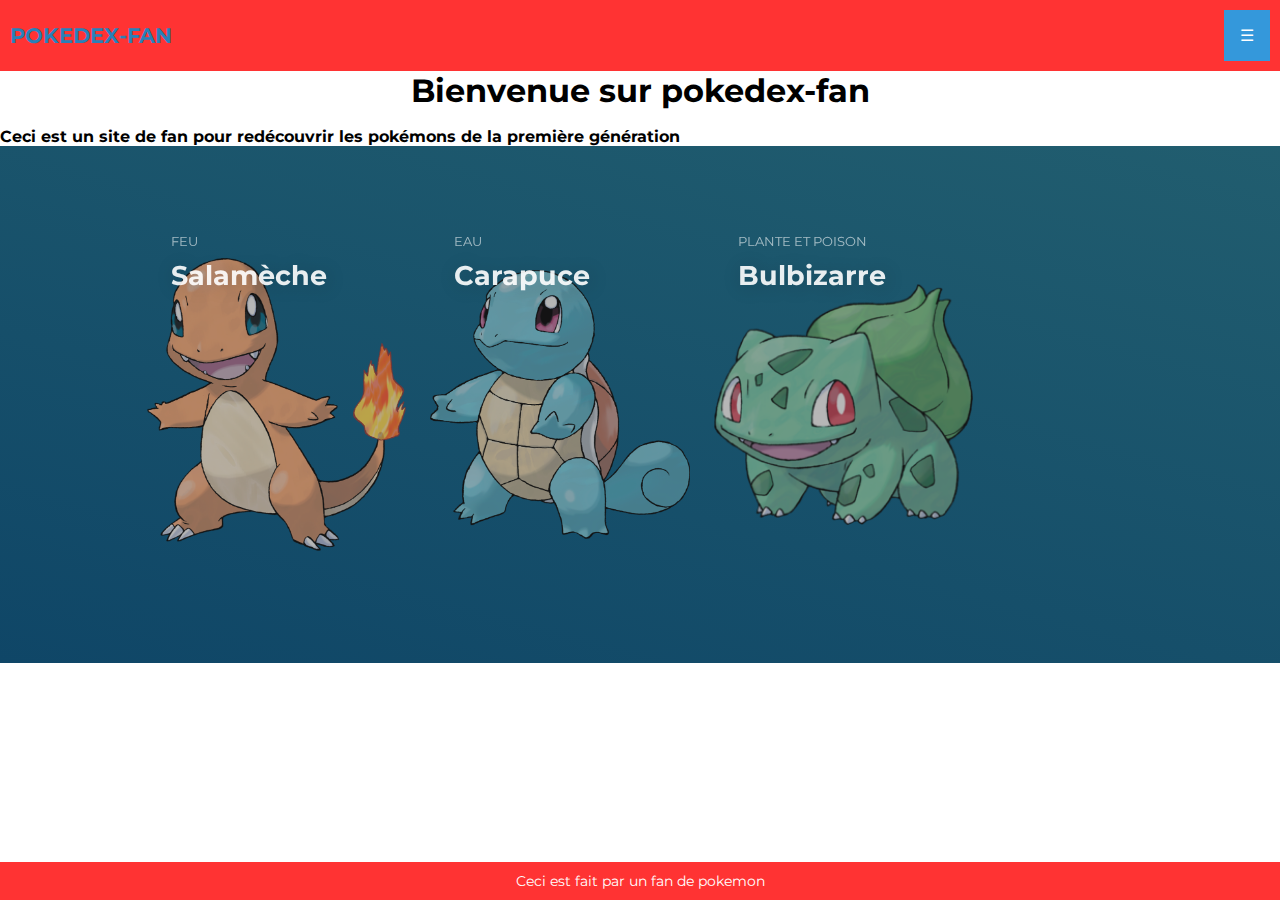
<file: Pokedex/index.html>
<!DOCTYPE html>
<html lang="fr">

<head>
    <meta charset="UTF-8">
    <meta name="viewport" content="width=device-width, initial-scale=1.0">
    <title>Pokédex</title>
    <link rel="stylesheet" href="style.css">
    <script src="script.js" defer></script>
</head>

<body id="page-accueil">
    <header>
        <nav class="navbar">
            <h2>POKEDEX-FAN</h2>
            <div class="dropdown">
                <button onclick="myFunction()" class="dropbtn">☰</button>
                <div id="myDropdown" class="dropdown-content">
                    <a href="Search.html">Recherche un pokemon</a>
                    <a href="a propos.html">à propos</a>
                </div>
            </div>
        </nav>

    </header>

    <main>
        <section >
            <h1 class="welcome-title">Bienvenue sur pokedex-fan</h1>
            <h3>Ceci est un site de fan pour redécouvrir les pokémons de la première génération</h3>
        </section>


        <link href="https://fonts.googleapis.com/css?family=Montserrat:400,700" rel="stylesheet">

        <section class="hero-section">
            <div class="card-grid">
                <a class="card" href="#">
                    <div class="card__background" style="background-image: url(screen/Salamèche-PDMDX.png)"></div>
                    <div class="card__content">
                        <p class="card__category">Feu</p>
                        <h3 class="card__heading">Salamèche</h3>
                        <h4>Il possède une apparence de petit lézard bipède avec une flamme brûlant au bout de sa queue,
                            Cette flamme est utilisée pour indiquer son humeur et sa santé. Lorsqu'elle brûle
                            vigoureusement, cela signifie que Salamèche est en bonne santé, mais si la flamme s'éteint,
                            cela peut être le signe d'une maladie ou d'une faiblesse.</h4>
                    </div>
                </a>
                <a class="card" href="#">
                    <div class="card__background" style="background-image: url(screen/800px-Carapuce-RFVF.png)"></div>
                    <div class="card__content">
                        <p class="card__category">Eau</p>
                        <h3 class="card__heading">Carapuce</h3>
                        <h4>Il a une apparence de petite tortue bipède avec une carapace dure sur son dos qui le protège
                            lors des combats. Carapuce est un excellent nageur et est à l'aise dans l'eau. Sa queue
                            possède une forme similaire à une hélice, qui lui permet de nager rapidement et
                            efficacement.</h4>
                    </div>
                </a>
                <a class="card" href="#">
                    <div class="card__background" style="background-image: url(screen/250px-Bulbizarre-RFVF.png)"></div>
                    <div class="card__content">
                        <p class="card__category">Plante et Poison</p>
                        <h3 class="card__heading">Bulbizarre</h3>
                        <h4>Il a une apparence de petit dinosaure quadrupède avec une plante pousse sur son dos. Cette
                            plante, qui ressemble à un bulbe, grandit et évolue avec Bulbizarre. Cette particularité lui
                            permet d'absorber l'énergie du soleil pour se nourrir et se renforcer.</h4>
                    </div>
                </a>
            </div>
        </section>
    </main>


    <footer>
        Ceci est fait par un fan de pokemon
    </footer>

</body>

</html>
</file>
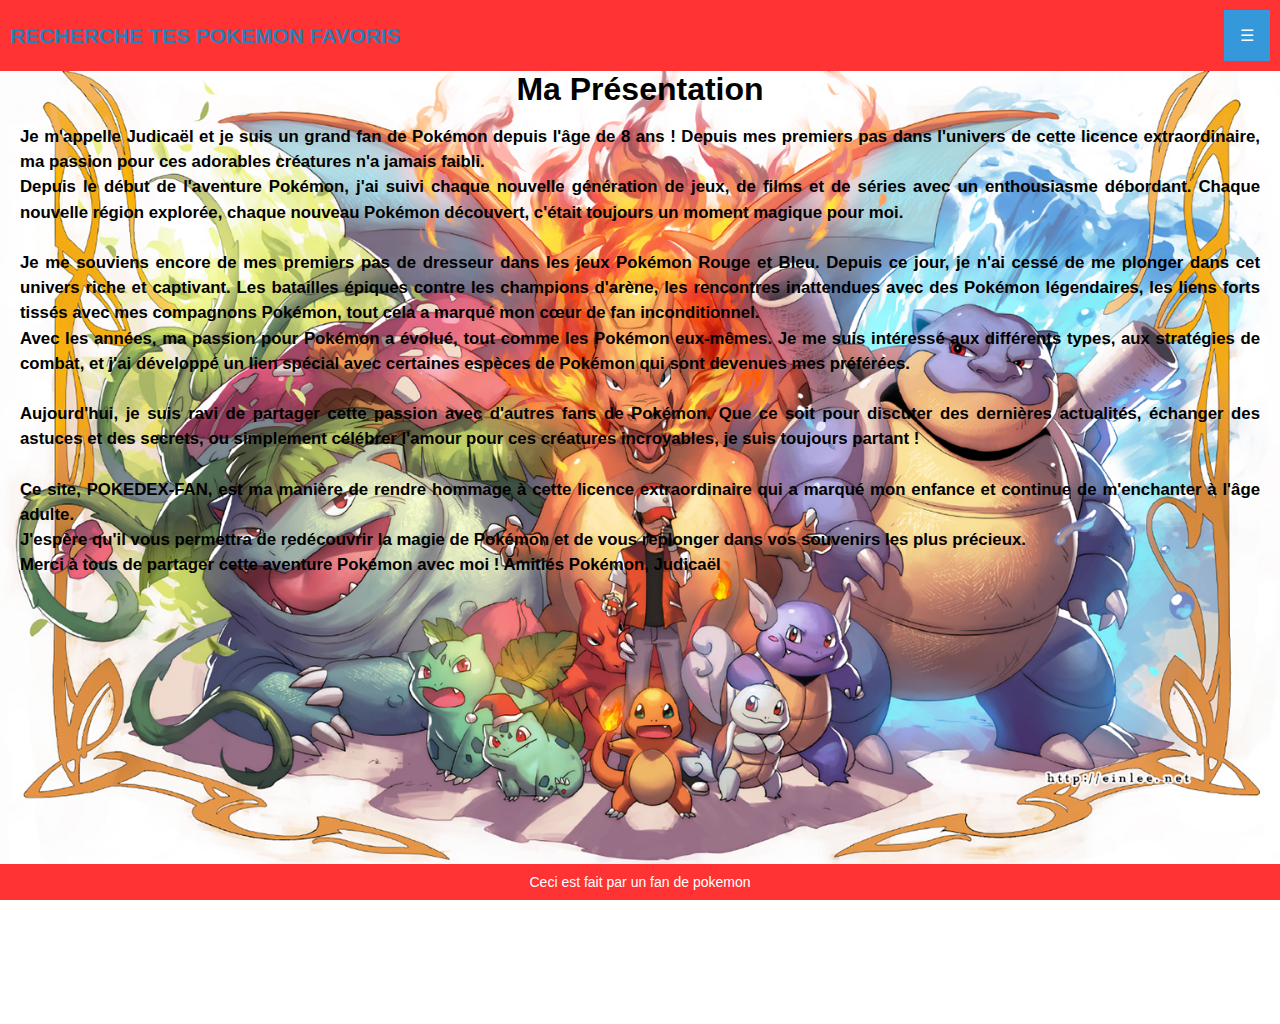
<file: Pokedex/a propos.html>
<!DOCTYPE html>
<html lang="en">

<head>
    <meta charset="UTF-8">
    <meta name="viewport" content="width=device-width, initial-scale=1.0">
    <link rel="stylesheet" href="style.css">
    <title>A Propos</title>
</head>

<body class="Description-section">
    <header>
        <nav class="navbar">
            <h2>RECHERCHE TES POKEMON FAVORIS</h2>
            <div class="dropdown">
                <button onclick="myFunction()" class="dropbtn">☰</button>
                <div id="myDropdown" class="dropdown-content">
                    <a href="index.html">Accueil</a>
                    <a href="Search.html">Recherche un pokemon</a>
                    <a href="a propos.html">à propos</a>
                </div>
            </div>
        </nav>
    </header>
    <main >
        <section >
            <h1 class="welcome-title" >Ma Présentation</h1>
            <h3 class="presentation-text">Je m'appelle Judicaël et je suis un grand fan de Pokémon depuis l'âge de 8 ans ! Depuis mes premiers pas dans l'univers de cette licence extraordinaire, ma passion pour ces adorables créatures n'a jamais faibli.
<br>
               <p>Depuis le début de l'aventure Pokémon, j'ai suivi chaque nouvelle génération de jeux, de films et de séries avec un enthousiasme débordant. Chaque nouvelle région explorée, chaque nouveau Pokémon découvert, c'était toujours un moment magique pour moi.</p> 
                <br>
                <p>Je me souviens encore de mes premiers pas de dresseur dans les jeux Pokémon Rouge et Bleu. Depuis ce jour, je n'ai cessé de me plonger dans cet univers riche et captivant. Les batailles épiques contre les champions d'arène, les rencontres inattendues avec des Pokémon légendaires, les liens forts tissés avec mes compagnons Pokémon, tout cela a marqué mon cœur de fan inconditionnel.</p>
                
                <p>Avec les années, ma passion pour Pokémon a évolué, tout comme les Pokémon eux-mêmes. Je me suis intéressé aux différents types, aux stratégies de combat, et j'ai développé un lien spécial avec certaines espèces de Pokémon qui sont devenues mes préférées.</p>
                <br>
               <p> Aujourd'hui, je suis ravi de partager cette passion avec d'autres fans de Pokémon. Que ce soit pour discuter des dernières actualités, échanger des astuces et des secrets, ou simplement célébrer l'amour pour ces créatures incroyables, je suis toujours partant !</p>
                <br>
                <p>Ce site, POKEDEX-FAN, est ma manière de rendre hommage à cette licence extraordinaire qui a marqué mon enfance et continue de m'enchanter à l'âge adulte.</p>

                <p>J'espère qu'il vous permettra de redécouvrir la magie de Pokémon et de vous replonger dans vos souvenirs les plus précieux.</p>
                
                Merci à tous de partager cette aventure Pokémon avec moi !
                
                Amitiés Pokémon,
                Judicaël</h3>
        </section>
    </main>


    <footer>
        Ceci est fait par un fan de pokemon
    </footer>
</body>

</html>
</file>
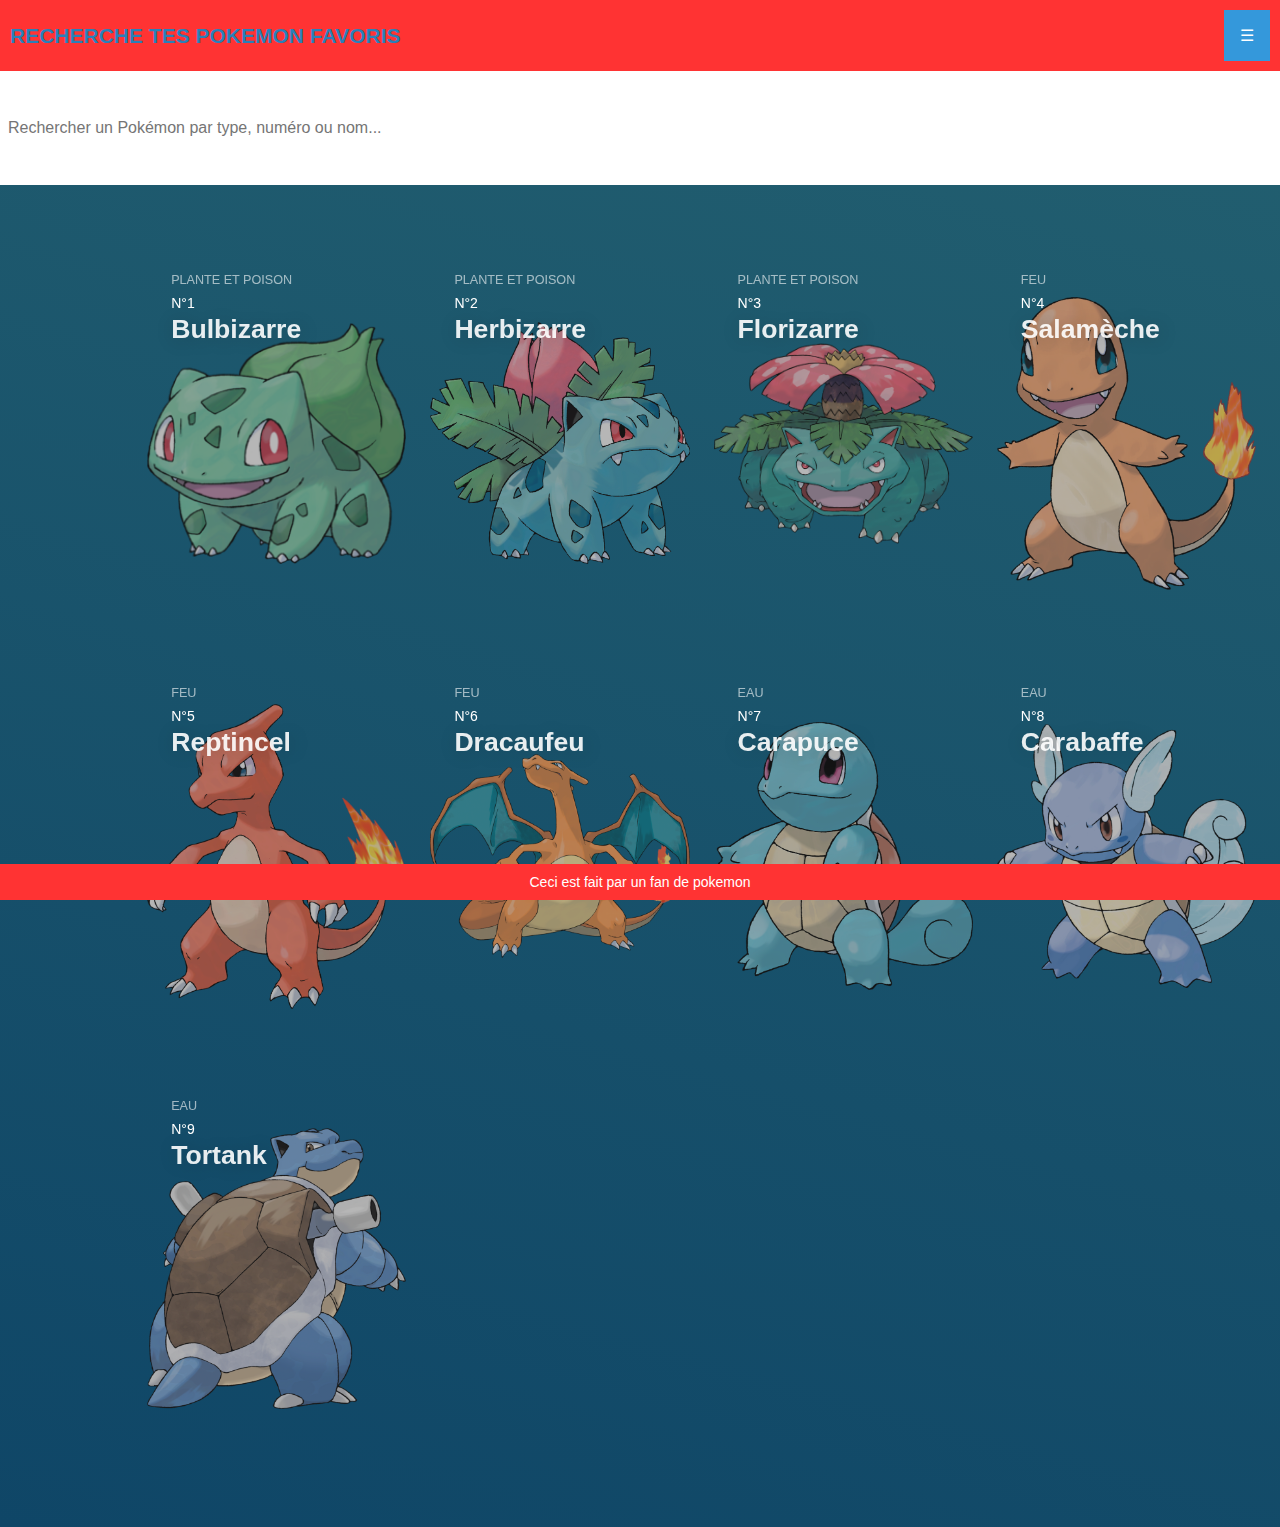
<file: Pokedex/Search.html>
<!DOCTYPE html>
<html lang="en">

<head>
    <meta charset="UTF-8">
    <meta name="viewport" content="width=device-width, initial-scale=1.0">
    <link rel="stylesheet" href="style.css">
    <script src="script.js" defer></script>
    <title>Recherche</title>
</head>

<body id="page-recherche">
    <header>
        <nav class="navbar">
            <h2>RECHERCHE TES POKEMON FAVORIS</h2>
            <div class="dropdown">
                <button onclick="myFunction()" class="dropbtn">☰</button>
                <div id="myDropdown" class="dropdown-content">
                    <a href="index.html">Accueil</a>
                    <a href="Search.html">Recherche un pokemon</a>
                    <a href="a propos.html">à propos</a>
                </div>
            </div>
        </nav>
    </header>
    <main>
        <div class="search-container">
            <div class="search-container">
                <input type="text" id="search-input" placeholder="Rechercher un Pokémon par type, numéro ou nom...">
            
              </div>
        </div>
        <section class="hero-section">
            <div class="card-grid">
                <a class="card" href="#">
                    <div class="card__background" style="background-image: url(screen/250px-Bulbizarre-RFVF.png)"></div>
                    <div class="card__content">
                        <p class="card__category">Plante et Poison</p>
                        <p>N°1</p>
                        <h3 class="card__heading">Bulbizarre</h3>
                        <h4>Il a une apparence de petit dinosaure quadrupède avec une plante pousse sur son dos. Cette
                            plante, qui ressemble à un bulbe, grandit et évolue avec Bulbizarre. Cette particularité lui
                            permet d'absorber l'énergie du soleil pour se nourrir et se renforcer son évolution est
                            Herbizarre.</h4>
                    </div>
                </a>
                <a class="card" href="#">
                    <div class="card__background" style="background-image: url(screen/Herbizarre-RFVF.png)"></div>
                    <div class="card__content">
                        <p class="card__category">Plante et Poison</p>
                        <p>N°2</p>
                        <h3 class="card__heading">Herbizarre</h3>
                        <h4>Herbizarre est une créature reptilienne qui ressemble à un dinosaure ou à une petite
                            créature quadrupède de type dinosaure.
                            Il possède un bulbe sur son dos qui finira par s'épanouir en une grande fleur à mesure qu'il
                            évolue son évolution est Florizarre.</h4>
                    </div>
                </a>
                <a class="card" href="#">
                    <div class="card__background" style="background-image: url(screen/1200px-Florizarre-RFVF.png)">
                    </div>
                    <div class="card__content">
                        <p class="card__category">Plante et Poison</p>
                        <p>N°3</p>
                        <h3 class="card__heading">Florizarre</h3>
                        <h4>Florizarre est un Pokémon de grande taille avec une apparence de dinosaure quadrupède. Il a
                            une grande fleur sur le dos, qui est en réalité le bourgeon qui a germé et fleuri depuis sa
                            forme de Bulbizarre et a continué à s'épanouir au stade d'Herbizarre. La fleur est
                            principalement rouge ou rose, avec des pétales verts autour du bourgeon. Florizarre a une
                            peau bleue-verte et des épines sur son dos.</h4>
                    </div>
                </a>
                <a class="card" href="#">
                    <div class="card__background" style="background-image: url(screen/Salamèche-PDMDX.png)"></div>
                    <div class="card__content">
                        <p class="card__category">Feu</p>
                        <p>N°4</p>
                        <h3 class="card__heading">Salamèche</h3>
                        <h4>Il possède une apparence de petit lézard bipède avec une flamme brûlant au bout de sa queue,
                            Cette flamme est utilisée pour indiquer son humeur et sa santé. Lorsqu'elle brûle
                            vigoureusement, cela signifie que Salamèche est en bonne santé, mais si la flamme s'éteint,
                            cela peut être le signe d'une maladie ou d'une faiblesse son évolution est Reptincel.</h4>
                    </div>
                    <a class="card" href="#">
                        <div class="card__background" style="background-image: url(screen/Reptincel-RFVF.png)"></div>
                        <div class="card__content">
                            <p class="card__category">Feu</p>
                            <p>N°5</p>
                            <h3 class="card__heading">Reptincel</h3>
                            <h4>Reptincel est un Pokémon de taille moyenne, ressemblant à un lézard bipède. Il a des
                                écailles principalement de couleur orange avec des nuances de crème et de bleu sur le
                                ventre. Sa queue est enflammée, évoquant son type Feu son évolution est Dracaufeu.</h4>
                        </div>
                    </a>
                    <a class="card" href="#">
                        <div class="card__background" style="background-image: url(screen/800px-Dracaufeu-RFVF.png)">
                        </div>
                        <div class="card__content">
                            <p class="card__category">Feu</p>
                            <p>N°6</p>
                            <h3 class="card__heading">Dracaufeu</h3>
                            <h4>Dracaufeu est un Pokémon de grande taille et de type vol et feu. Il ressemble à un
                                dragon bipède, avec des ailes impressionnantes et une longue queue enflammée. Ses
                                écailles sont principalement de couleur orange, et il a des crêtes distinctives sur sa
                                tête, son dos et sa queue.</h4>
                        </div>
                    </a>
                    <a class="card" href="#">
                        <div class="card__background" style="background-image: url(screen/800px-Carapuce-RFVF.png)">
                        </div>
                        <div class="card__content">
                            <p class="card__category">Eau</p>
                            <p>N°7</p>
                            <h3 class="card__heading">Carapuce</h3>
                            <h4>Il a une apparence de petite tortue bipède avec une carapace dure sur son dos qui le
                                protège
                                lors des combats. Carapuce est un excellent nageur et est à l'aise dans l'eau. Sa queue
                                possède une forme similaire à une hélice, qui lui permet de nager rapidement et
                                efficacement son évolution est Carabaffe.</h4>
                        </div>
                    </a>
                    <a class="card" href="#">
                        <div class="card__background" style="background-image: url(screen/800px-Carabaffe-RFVF.png)">
                        </div>
                        <div class="card__content">
                            <p class="card__category">Eau</p>
                            <p>N°8</p>
                            <h3 class="card__heading">Carabaffe</h3>
                            <h4>Carabaffe est un Pokémon de taille moyenne avec une apparence similaire à celle d'une
                                tortue bipède. Il possède une carapace dure et bleue sur son dos, et sa peau est
                                principalement bleue également. Il a des queues à l'arrière de sa tête et une queue plus
                                longue qu'il utilise pour nager dans l'eau son évolution est Tortank.</h4>
                        </div>
                    </a>
                    <a class="card" href="#">
                        <div class="card__background" style="background-image: url(screen/800px-Tortank-RFVF.png)">
                        </div>
                        <div class="card__content">
                            <p class="card__category">Eau</p>
                            <p>N°9</p>
                            <h3 class="card__heading">Tortank</h3>
                            <h4>Tortank est un Pokémon de grande taille avec l'apparence d'une tortue bipède. Il a une
                                énorme carapace bleue sur son dos qui est équipée de deux canons d'eau, souvent appelés
                                "hydrocannons". Ces canons d'eau puissants lui permettent de projeter des jets d'eau
                                pressurisés avec une grande force.</h4>
                        </div>
                    </a>



            </div>
        </section>
    </main>
    <footer>
        Ceci est fait par un fan de pokemon
    </footer>
</body>

</html>
</file>
<file: Pokedex/style.css>
/* Styles pour le header et la navbar */
header {
    background-color: #ff3333;
    /* Rouge */
    color: #2980B9;

    padding: 10px;
}

.navbar {
    display: flex;
    justify-content: space-between;
    align-items: center;
    flex-wrap: wrap;
    /* Permettra aux éléments de passer à la ligne quand l'espace est insuffisant */
}

.menu-icon {
    cursor: pointer;
    font-size: 24px;
}

/* Dropdown Button */
.dropbtn {
    background-color: #3498DB;
    color: white;
    padding: 16px;
    font-size: 16px;
    border: none;
    cursor: pointer;
}

/* Dropdown button on hover & focus */
.dropbtn:hover,
.dropbtn:focus {
    background-color: #2980B9;
}

/* The container <div> - needed to position the dropdown content */
.dropdown {
    position: relative;
    display: inline-block;
}

/* Styles pour le header et la navbar */
/* Ajoutez vos styles pour le header et la navbar ici */

/* Dropdown Content (Hidden by Default) */
.dropdown-content {
    display: none;
    position: absolute;
    background-color: #2980B9;
    min-width: 160px;
    box-shadow: 0px 8px 16px 0px rgba(0, 0, 0, 0.2);
    z-index: 1;
    right: 0;
    /* Aligner le menu déroulant sur le bord droit de l'élément parent par défaut */
    left: auto;
    /* Réinitialiser le left à auto pour qu'il s'affiche à droite */
    top: 100%;
    /* Positionner le menu déroulant juste en dessous de l'élément parent par défaut */
}

/* Ajuster la position du menu déroulant pour les écrans plus petits (mobile) */
@media (max-width: 600px) {
    .dropdown-content {
        bottom: auto;
        /* Réinitialiser la position verticale */
        top: 0;
        /* Positionner le menu déroulant juste en dessous de l'élément parent */
        right: auto;
        /* Réinitialiser le right */
        left: 100%;
        /* Aligner le menu déroulant sur le bord gauche de l'élément parent */
        transform: translateX(-100%);
        /* Déplacer le menu déroulant vers la gauche pour qu'il soit entièrement visible */
    }
}

/* Styles pour le footer */
/* Ajoutez vos styles pour le footer ici */


/* Links inside the dropdown */
.dropdown-content a {
    color: white;
    padding: 12px 16px;
    text-decoration: none;
    display: block;
}


.dropdown-content a:hover {
    background-color: #ddd;
}


.show {
    display: block;
}

.welcome-section {
    display: flex;
    flex-direction: column;
    justify-content: center;
    align-items: center;
    height: 300px;
    /* Ajustez la hauteur selon vos besoins */
    background-image: url(screen/f4mdJ7.jpg);
    background-size: cover;
    /* L'image de fond couvrira entièrement la section */
    background-repeat: no-repeat;
    position: relative;
}

/* Style pour le titre "welcome-title" */
.welcome-title {
    font-size: 32px;
    font-weight: bold;
    color: #000000;
    /* Couleur du texte en blanc pour le contraste avec l'image de fond */
    text-align: center;
    /* Centrer le texte horizontalement */
    margin-bottom: 16px;
    /* Ajoutez une marge en bas pour espacer le titre du paragraphe */
    position: relative;
    z-index: 1;
}

/* Style pour le paragraphe */
.welcome-section h3 {
    font-size: 30px;
    color: #000000;
    /* Couleur du texte en blanc pour le contraste avec l'image de fond */
    text-align: center;
    /* Centrer le texte horizontalement */
    position: relative;
    z-index: 1;
}




/* Style pour le reste des sections */
.hero-section {
    /* Ajoutez le style pour la classe .hero-section ici */
}

.card-grid {
    /* Ajoutez le style pour la classe .card-grid ici */
}



/* Styles pour le footer */
footer {
    background-color: #ff3333;
    /* Rouge */
    color: #fff;
    text-align: center;
    padding: 10px;
    position: fixed;
    bottom: 0;
    width: 100%;
}

.card-container {
    display: flex;
    justify-content: space-between;
    flex-wrap: wrap;
}

/* Styles pour les cards */
.card-container {
    display: flex;
    flex-wrap: wrap;
    justify-content: space-between;
    /* Les cards seront côte à côte de gauche à droite */
}

:root {
    --background-dark: #2d3548;
    --text-light: rgba(255, 255, 255, 0.6);
    --text-lighter: rgba(255, 255, 255, 0.9);
    --spacing-s: 8px;
    --spacing-m: 16px;
    --spacing-l: 24px;
    --spacing-xl: 32px;
    --spacing-xxl: 64px;
    --width-container: 1200px;
}

* {
    border: 0;
    margin: 0;
    padding: 0;
    box-sizing: border-box;
}

html {
    height: 100%;
    font-family: 'Montserrat', sans-serif;
    font-size: 14px;
}

body {
    height: 100%;
}

.hero-section {
    align-items: flex-start;
    background-image: linear-gradient(15deg, #0f4667 0%, #2a6973 150%);
    display: flex;
    min-height: 100%;
    justify-content: center;
    padding: var(--spacing-xxl) var(--spacing-l);
}

.card-grid {
    display: grid;
    grid-template-columns: repeat(1, 1fr);
    grid-column-gap: var(--spacing-l);
    grid-row-gap: var(--spacing-l);
    max-width: var(--width-container);
    width: 100%;
}

@media(min-width: 540px) {
    .card-grid {
        grid-template-columns: repeat(2, 1fr);
    }
}

@media(min-width: 960px) {
    .card-grid {
        margin-left: 10%;
        grid-template-columns: repeat(4, 1fr);
    }
}

.card {
    list-style: none;
    position: relative;
}

.card:before {
    content: '';
    display: block;
    padding-bottom: 150%;
    width: 100%;
}

.card__background {
    background-size: contain;
    background-repeat: no-repeat;
    background-position: center;
    border-radius: var(--spacing-l);
    bottom: 0;
    filter: brightness(0.75) saturate(1.2) contrast(0.85);
    left: 0;
    position: absolute;
    right: 0;
    top: 0;
    transform-origin: center;
    transform: scale(1) translateZ(0);
    transition: filter 200ms linear, transform 200ms linear;
}

.card:hover .card__background {
    transform: scale(1.05) translateZ(0);
}

/* Afficher le texte "Description" lorsqu'on survole la carte */
.card__content {
    color: white;
    left: 0;
    padding: var(--spacing-l);
    position: absolute;
    top: 0;
}

/* Style initial du texte "Description" (invisible) */
.card__content h4 {
    opacity: 0;
    transition: opacity 300ms ease-in-out;
    /* Transition d'apparition du texte */
}

.card:hover .card__content h4 {
    opacity: 1;
    /* Le texte "Description" devient visible lorsqu'on survole la carte */
}

.card:hover .card__background {
    transform: scale(1.05) translateZ(0);
}



.card__content {
    left: 0;
    padding: var(--spacing-l);
    position: absolute;
    top: 0;
}

.card__category {
    color: var(--text-light);
    font-size: 0.9rem;
    margin-bottom: var(--spacing-s);
    text-transform: uppercase;
}

.card__heading {
    color: var(--text-lighter);
    font-size: 1.9rem;
    text-shadow: 2px 2px 20px rgba(0, 0, 0, 0.2);
    line-height: 1.4;
    word-spacing: 100vw;
}

/*page search*/

/* Style pour la barre de recherche */
.search-container {
    display: grid;
    grid-template-columns: 1fr auto;
    /* Utilise une colonne flexible pour l'entrée et un bouton fixe */
    gap: 8px;
    /* Ajoute un espace de 8px entre l'entrée et le bouton */
    align-items: center;
    justify-content: center;
    margin: 20px 0;
}

#search-input {
    width: 100%;
    /* Utilise 100% de la largeur disponible par défaut */
    max-width: 35rem;
    /* Largeur maximale de 35rem (560px) */
    border-radius: 5px;
    padding: 8px;
    font-size: 16px;
}

#search-button {
    padding: 8px 16px;
    font-size: 16px;
}

.Description-section {
    background-image: url(screen/718222.png);
    background-repeat: no-repeat;
    background-size: cover;
    background-position: center;
    width: 100%;
    height: 100vh; /* La hauteur de la section sera égale à la hauteur de l'écran (viewport) */
}

.presentation-text {
    max-width: 100%;
    padding: 0 20px;
    word-wrap: break-word;
    min-height: 100vh; /* La hauteur minimale de la section sera égale à la hauteur de l'écran (viewport) */
    font-size: 1.2rem; /* Taille de police similaire à celle d'un h3 */
    line-height: 1.5; /* Hauteur de ligne similaire à celle d'un h3 */
    color: #000; /* Couleur de texte */
    text-align: justify; /* Alignement du texte justifié */
}
</file>
